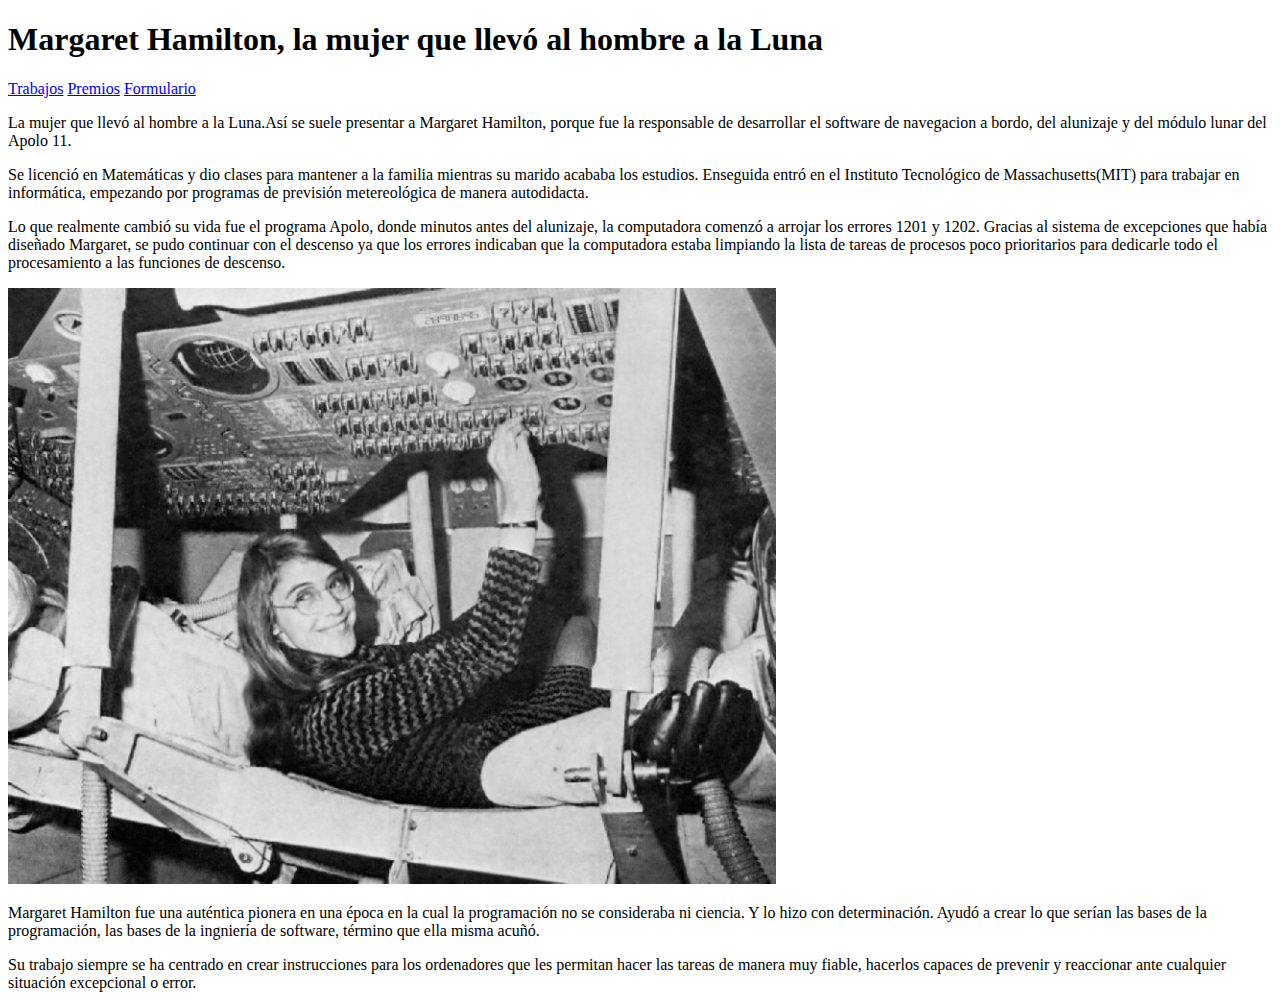
<file: index.html>
<!DOCTYPE HTML>

<html lang="es">
<head>
    <!-- Datos que describen el documento -->
    <meta charset="UTF-8" />
    <meta name = "author" content = "Luis Manuel" />
    <meta name = "description" content = "Breve resumen sobre la vida de Margarte Hamilton" />
    <title>Margaret Hamilton</title>
    <!-- link rel="stylesheet" type="text/css" href="estilo.css" / -->
</head>

<body>
    <!-- Datos con el contenidos que aparece en el navegador -->
    <h1>Margaret Hamilton, la mujer que llevó al hombre a la Luna</h1>
    <nav>
        <a title="Trabajos" accesskey="T" tabindex="1" href="trabajos.html"> Trabajos</a>
        <a title="Premios" accesskey="P" tabindex="2" href="premios.html"> Premios</a>
        <a title="Formulario" accesskey="M" tabindex="3" href="formulariosV2.html"> Formulario</a>
    </nav>
    <p>La mujer que llevó al hombre a la Luna.Así se suele presentar a Margaret Hamilton, porque fue la responsable de 
        desarrollar el software de navegacion a bordo, del alunizaje y del módulo lunar del Apolo 11.
    </p>  
    <p>Se licenció en Matemáticas y dio clases para mantener a la familia mientras su marido acababa los estudios.
        Enseguida entró en el Instituto Tecnológico de Massachusetts(MIT) para trabajar en informática, empezando por
        programas de previsión metereológica de manera autodidacta.
    </p>
    <p>Lo que realmente cambió su vida fue el programa Apolo, donde minutos antes del alunizaje, la computadora comenzó a arrojar los 
        errores 1201 y 1202. Gracias al sistema de excepciones que había diseñado Margaret, se pudo continuar con el descenso
        ya que los errores indicaban que la computadora estaba limpiando la lista de tareas de procesos poco prioritarios
        para dedicarle todo el procesamiento a las funciones de descenso. 
    </p>
    <img src = "multimedia/Margaret_Hamilton_01.jpg" alt = " Margaret Hamilton dentro del Módulo de Mando del Apolo" />   
    <p>Margaret Hamilton fue una auténtica pionera en una época en la cual la programación no se consideraba ni ciencia.
        Y lo hizo con determinación. Ayudó a crear lo que serían las bases de la programación, las bases de la ingniería de software,
        término que ella misma acuñó.
    </p>
    <p>Su trabajo siempre se ha centrado en crear instrucciones para los ordenadores que les permitan hacer las tareas de
        manera muy fiable, hacerlos capaces de prevenir y reaccionar ante cualquier situación excepcional o error.
    </p>
</body>
</html>
</file>
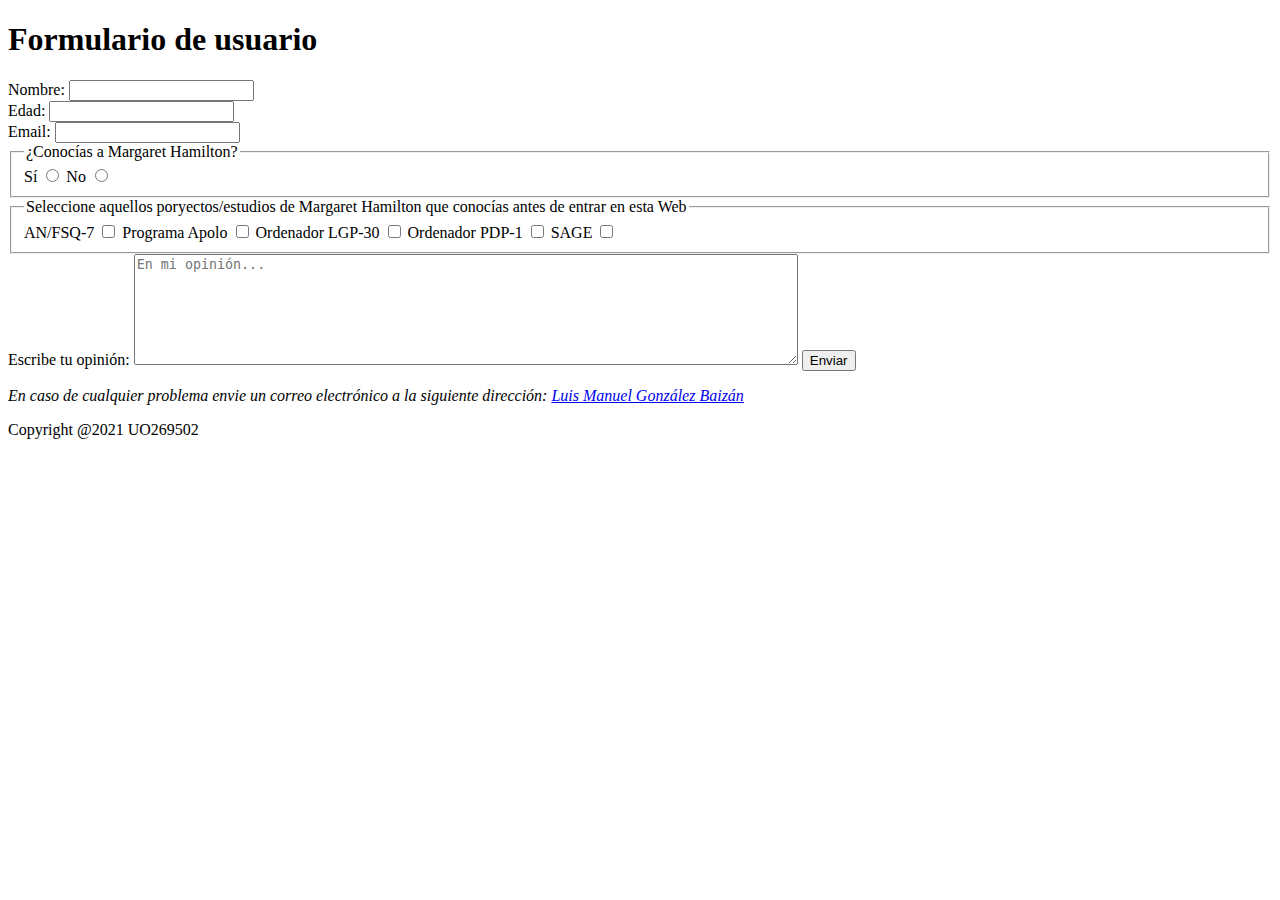
<file: formulario.html>
<!DOCTYPE HTML>

<html lang="es">
<head>
    <!-- Datos que describen el documento -->
    <meta charset="UTF-8" />
    <meta name = "author" content = "Luis Manuel" />
    <meta name = "description" content = "Formulario sobre Margaret Hamilton" />
    <title>Margaret Hamilton - Formulario</title>
    <meta name ="viewport" content ="width=device-width, initial scale=1.0" />
    <!-- link rel="stylesheet" type="text/css" href="estilo.css" / -->
</head>

<body>
    <!-- Datos con el contenidos que aparece en el navegador -->
    <h1>Formulario de usuario</h1>
    <form name="datos">
        <!-- Se introduce nombre de usuario -->
        <label for="nombre">Nombre:</label>
            <input id="nombre" type="text" /><br>
        
        <!--Se introduce la edad del usuario -->
        <label for="edad">Edad:</label>
            <input id="edad" type="number" /><br>

        <!--Se pide email al usuario -->
        <label for="correo">Email:</label>
            <input id="correo" type="email" /><br>
        
        <!--Radiobotones  -->
        <fieldset>
            <legend>¿Conocías a Margaret Hamilton?</legend>
            <label for="conSiNo1">Sí</label>
                <input id="conSiNo1" name="radioButton1" type="radio" />
            <label for="conSiNo2">No</label>
                <input id="conSiNo2" name="radioButton1" type="radio" />
        </fieldset>

        <!--CheckBox -->
        <fieldset>
            <legend>Seleccione aquellos poryectos/estudios de Margaret Hamilton que conocías antes de entrar en esta Web</legend>
            <label for="che1">AN/FSQ-7</label>
                <input id="che1" name="checkBox1" type="checkbox" />
            <label for="che2">Programa Apolo</label>
                <input id="che2" name="checkBox1" type="checkbox" />
            <label for="che3">Ordenador LGP-30</label>
                <input id="che3" name="checkBox1" type="checkbox" />
            <label for="che4">Ordenador PDP-1</label>
                <input id="che4" name="checkBox1" type="checkbox" />
            <label for="che5">SAGE</label>
                <input id="che5" name="checkBox1" type="checkbox" />
        </fieldset>

        <!--TextArea donde el usuario escribe una opinion sobre Margaret -->
        <label for="op" > Escribe tu opinión:</label>
        <textarea id="op" name="opinión" rows="7" cols="80" placeholder="En mi opinión..."></textarea>

        <!--Boton de enviar formulario -->
        <input type="submit" value="Enviar" >
    </form>

    <address>
        <p>
            En caso de cualquier problema envie un correo electrónico a la siguiente dirección:
            <a href="mailto:uo269502@uniovi.es">Luis Manuel González Baizán</a>
        </p>
    </address>

    <footer>
        <p>Copyright @2021 UO269502</p>
    </footer>

</body>
</html>
</file>
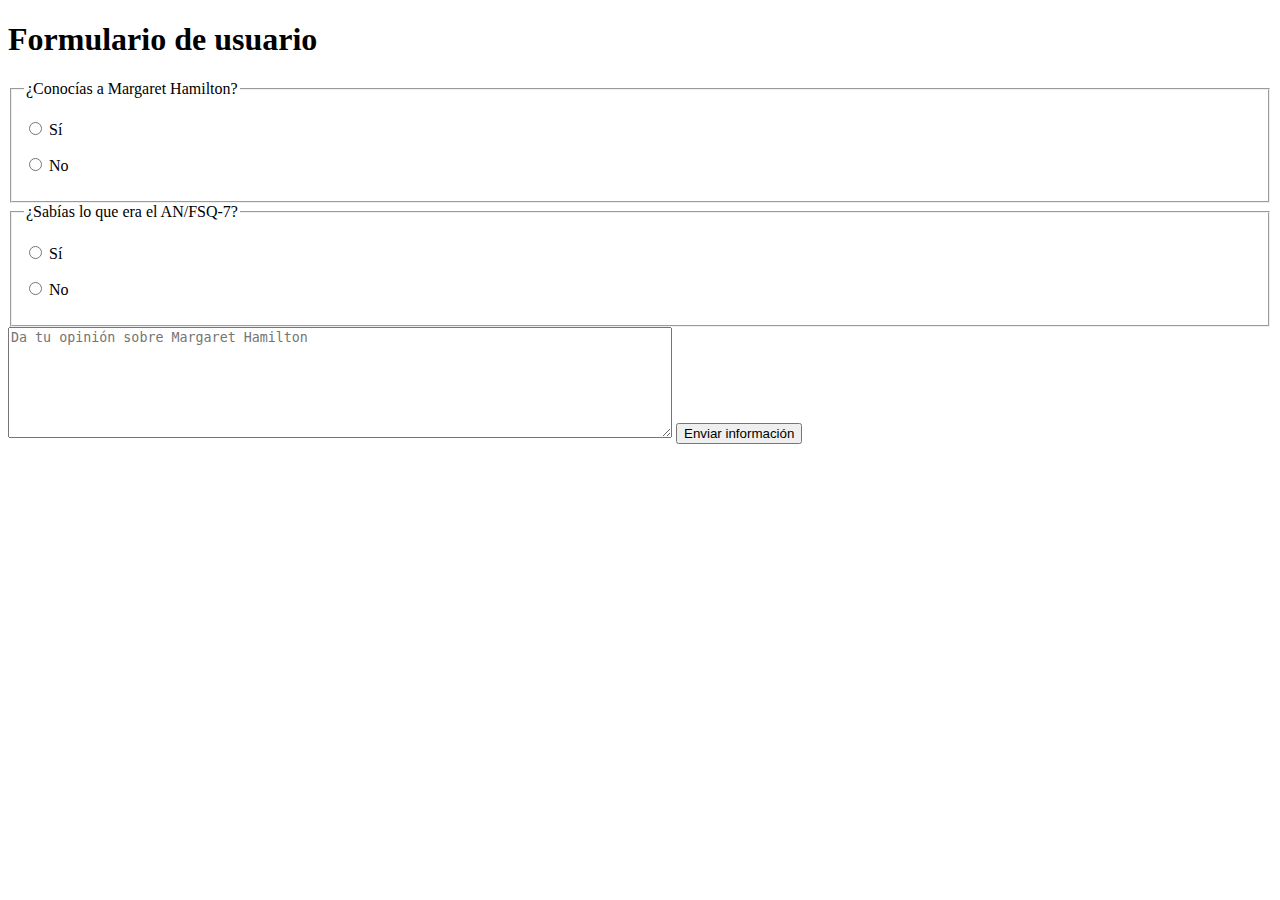
<file: formularios.html>
<!DOCTYPE HTML>

<html lang="es">
<head>
    <!-- Datos que describen el documento -->
    <meta charset="UTF-8" />
    <meta name = "author" content = "Luis Manuel" />
    <meta name = "description" content = "Breve formulario sobre Margaret Hamilton." />
    <title>Margaret Hamilton - Formulario</title>
    <meta name ="viewport" content ="width=device-width, initial scale=1.0" />
    <!-- link rel="stylesheet" type="text/css" href="estilo.css" / -->
</head>

<body>
    <!-- Datos con el contenidos que aparece en el navegador -->
    <h1>Formulario de usuario</h1>
    <form name="datos">
        <!--p><label> Introduzca su nombre: <input type="text" > </label></p>
        <p><label> Introduzca su email: <input type="email" > </label></p-->
        <fieldset>
            <legend>¿Conocías a Margaret Hamilton?</legend>
            <p><label> <input type="radio" name=MAsino value="Sí"> Sí </label></p>
            <p><label> <input type="radio" name=MAsino value="No"> No </label></p>
        </fieldset>
        <fieldset>
            <legend>¿Sabías lo que era el AN/FSQ-7?</legend>
            <p><label> <input type="radio" name=ANsino value="Sí"> Sí </label></p>
            <p><label> <input type="radio" name=ANsino value="No"> No </label></p>
        </fieldset>
        <textarea name="opinión" rows="7" cols="80" placeholder="Da tu opinión sobre Margaret Hamilton"></textarea>
        <input type="button" value="Enviar información">
    </form>
</body>
</html>
</file>
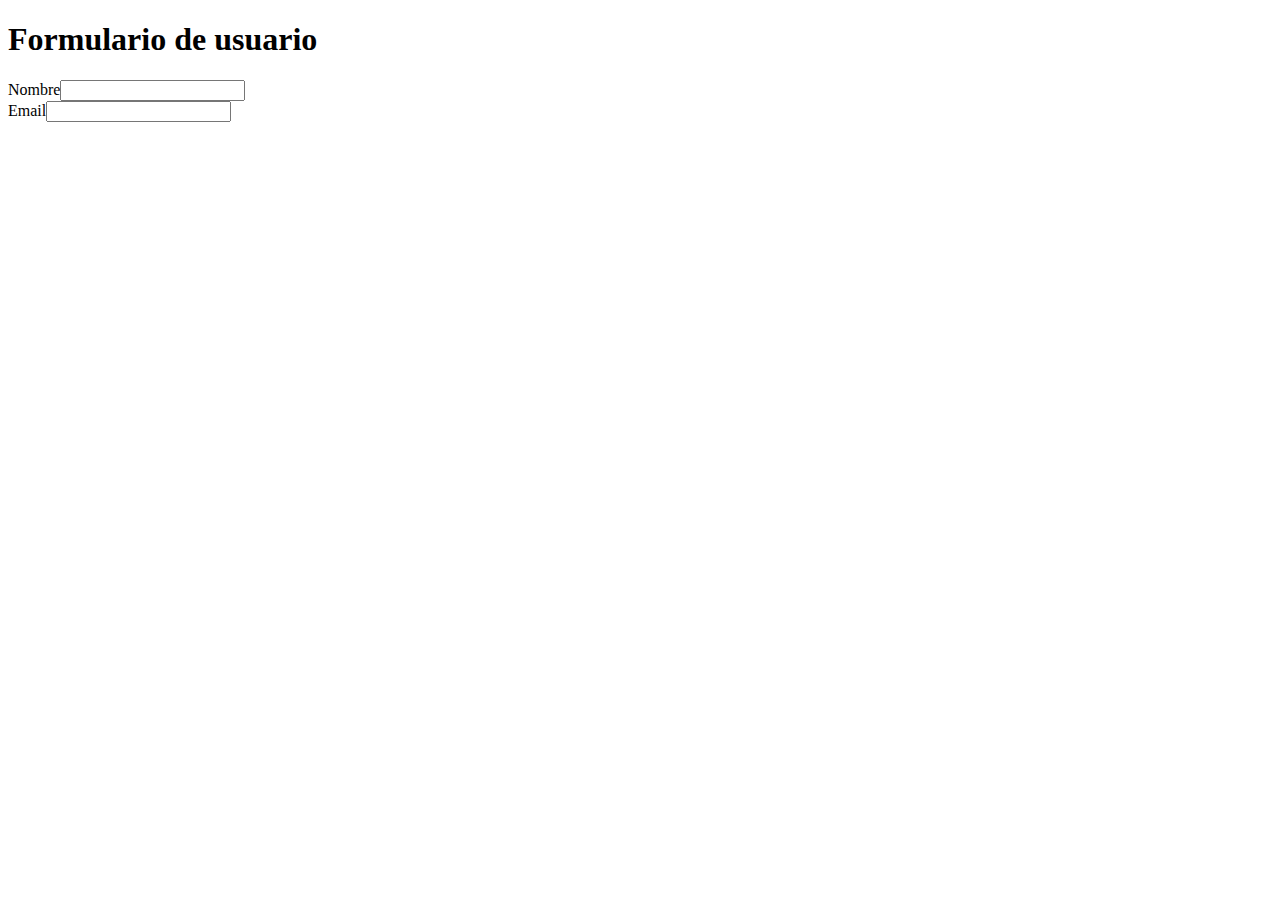
<file: formularioV2.html>
<!DOCTYPE HTML>

<html lang="es">
<head>
    <!-- Datos que describen el documento -->
    <meta charset="UTF-8" />
    <meta name = "author" content = "Luis Manuel" />
    <meta name = "description" content = "Formulario sobre Margaret Hamilton" />
    <title>Margaret Hamilton - Formulario</title>
    <!-- link rel="stylesheet" type="text/css" href="estilo.css" / -->
</head>

<body>
    <!-- Datos con el contenidos que aparece en el navegador -->
    <h1>Formulario de usuario</h1>
    <form name="datos">
        Nombre<input type="text"><br>
        Email<input type="email"><br>
    </form>
</body>
</html>
</file>
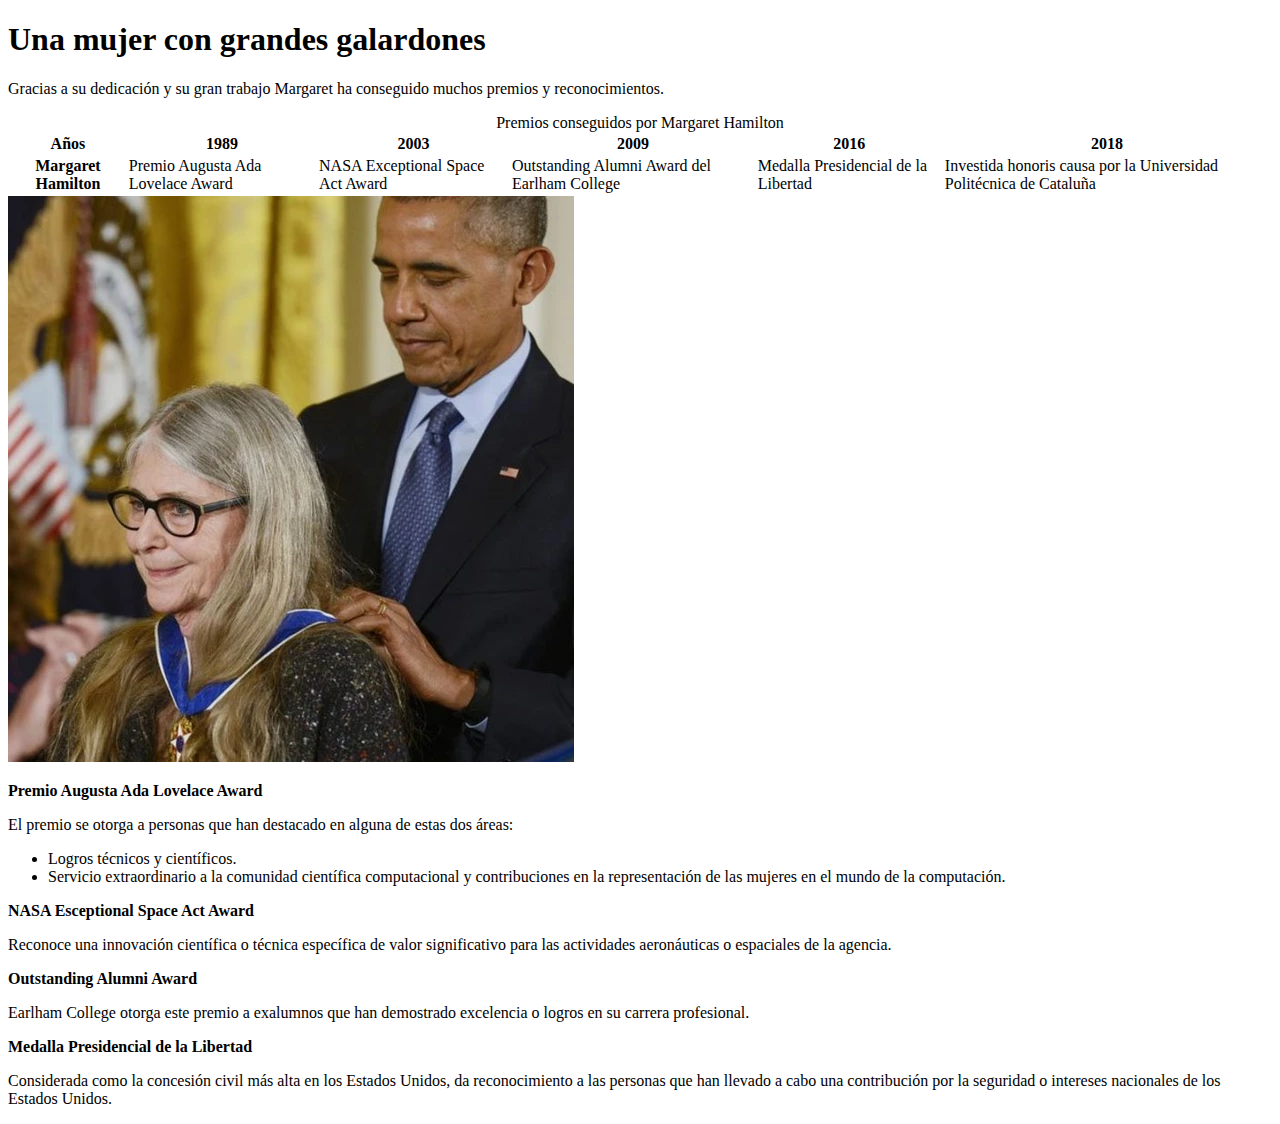
<file: premios.html>
<!DOCTYPE HTML>

<html lang="es">
<head>
    <!-- Datos que describen el documento -->
    <meta charset="UTF-8" />
    <meta name = "author" content = "Luis Manuel" />
    <meta name = "description" content = "Todos los premios conseguidos por Margaret Hamilton" />
    <title>Margaret Hamilton - Premios</title>
    <!-- link rel="stylesheet" type="text/css" href="estilo.css" / -->
</head>

<body>
    <!-- Datos con el contenidos que aparece en el navegador -->
    <h1>Una mujer con grandes galardones</h1>
    <p>
        Gracias a su dedicación y su gran trabajo Margaret ha conseguido muchos premios y reconocimientos.
    </p>
    <table>
        <caption>Premios conseguidos por Margaret Hamilton</caption>
        <thead>
            <tr>
                <th>Años</th>
                <th>1989</th>
                <th>2003</th>
                <th>2009</th>
                <th>2016</th>
                <th>2018</th>
            </tr>
        </thead>
        <tbody>
            <tr>
                <th>Margaret Hamilton</th>
                <td>Premio Augusta Ada Lovelace Award</td>
                <td>NASA Exceptional Space Act Award</td>
                <td>Outstanding Alumni Award del Earlham College</td>
                <td>Medalla Presidencial de la Libertad</td>
                <td>Investida honoris causa por la Universidad Politécnica de Cataluña</td>
            </tr>
        </tbody>
    </table>
    <img src="multimedia/Medalla_Presidencial_de_la_libertad.jpg" alt="Margaret Hamilton siendo galardonada con el Premio Presidencial"/>
    <p><strong>Premio Augusta Ada Lovelace Award</strong></p>
        <p>El premio se otorga a personas que han destacado en alguna de estas dos áreas:</p>
        <ul>
            <li>Logros técnicos y científicos.</li>
            <li>Servicio extraordinario a la comunidad científica computacional y contribuciones en la representación de las mujeres en el mundo de la computación.</li>
        </ul>
    
    <p><strong>NASA Esceptional Space Act Award</strong></p>
        <p>Reconoce una innovación científica o técnica específica de valor significativo para las actividades aeronáuticas o espaciales de la agencia.</p>
    
    <p><strong>Outstanding Alumni Award</strong></p>
        <p>Earlham College otorga este premio a exalumnos que han demostrado excelencia o logros en su carrera profesional.</p>

    <p><strong>Medalla Presidencial de la Libertad</strong></p>
        <p>Considerada como la concesión civil más alta en los Estados Unidos, da reconocimiento a las personas que han llevado a cabo una contribución por la seguridad o intereses nacionales de los Estados Unidos.</p>
</body>
</html>
</file>
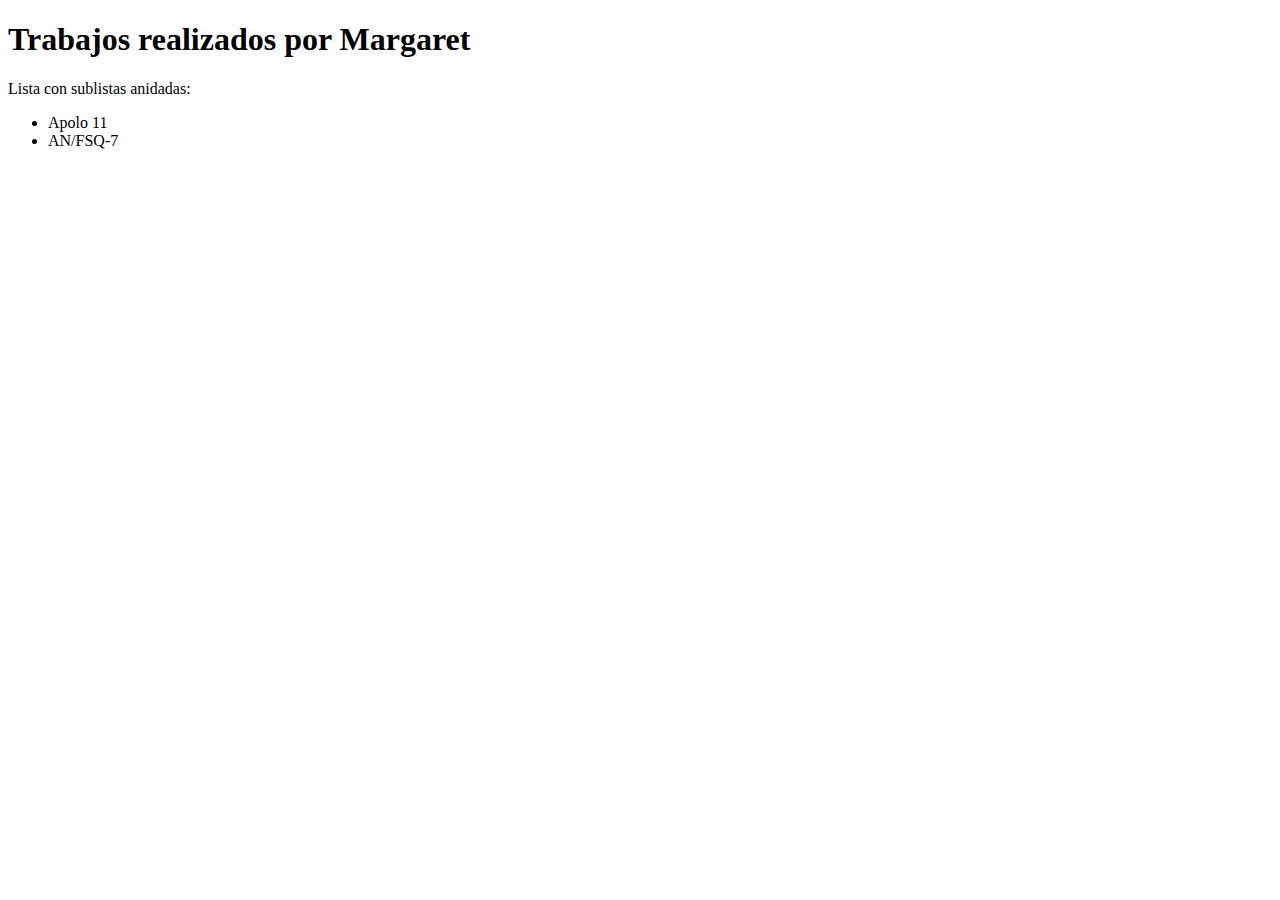
<file: trabajos.html>
<!DOCTYPE HTML>

<html lang="es">
<head>
    <!-- Datos que describen el documento -->
    <meta charset="UTF-8" />
    <title>Margaret Hamilton - Trabajos</title>
    <!-- link rel="stylesheet" type="text/css" href="estilo.css" / -->
</head>

<body>
    <!-- Datos con el contenidos que aparece en el navegador -->
    <h1>Trabajos realizados por Margaret</h1>
    <p>
        Lista con sublistas anidadas:
    </p>
    <ul>
        <li>Apolo 11</li>
        <li>AN/FSQ-7</li>
    </ul>
</body>
</html>
</file>
